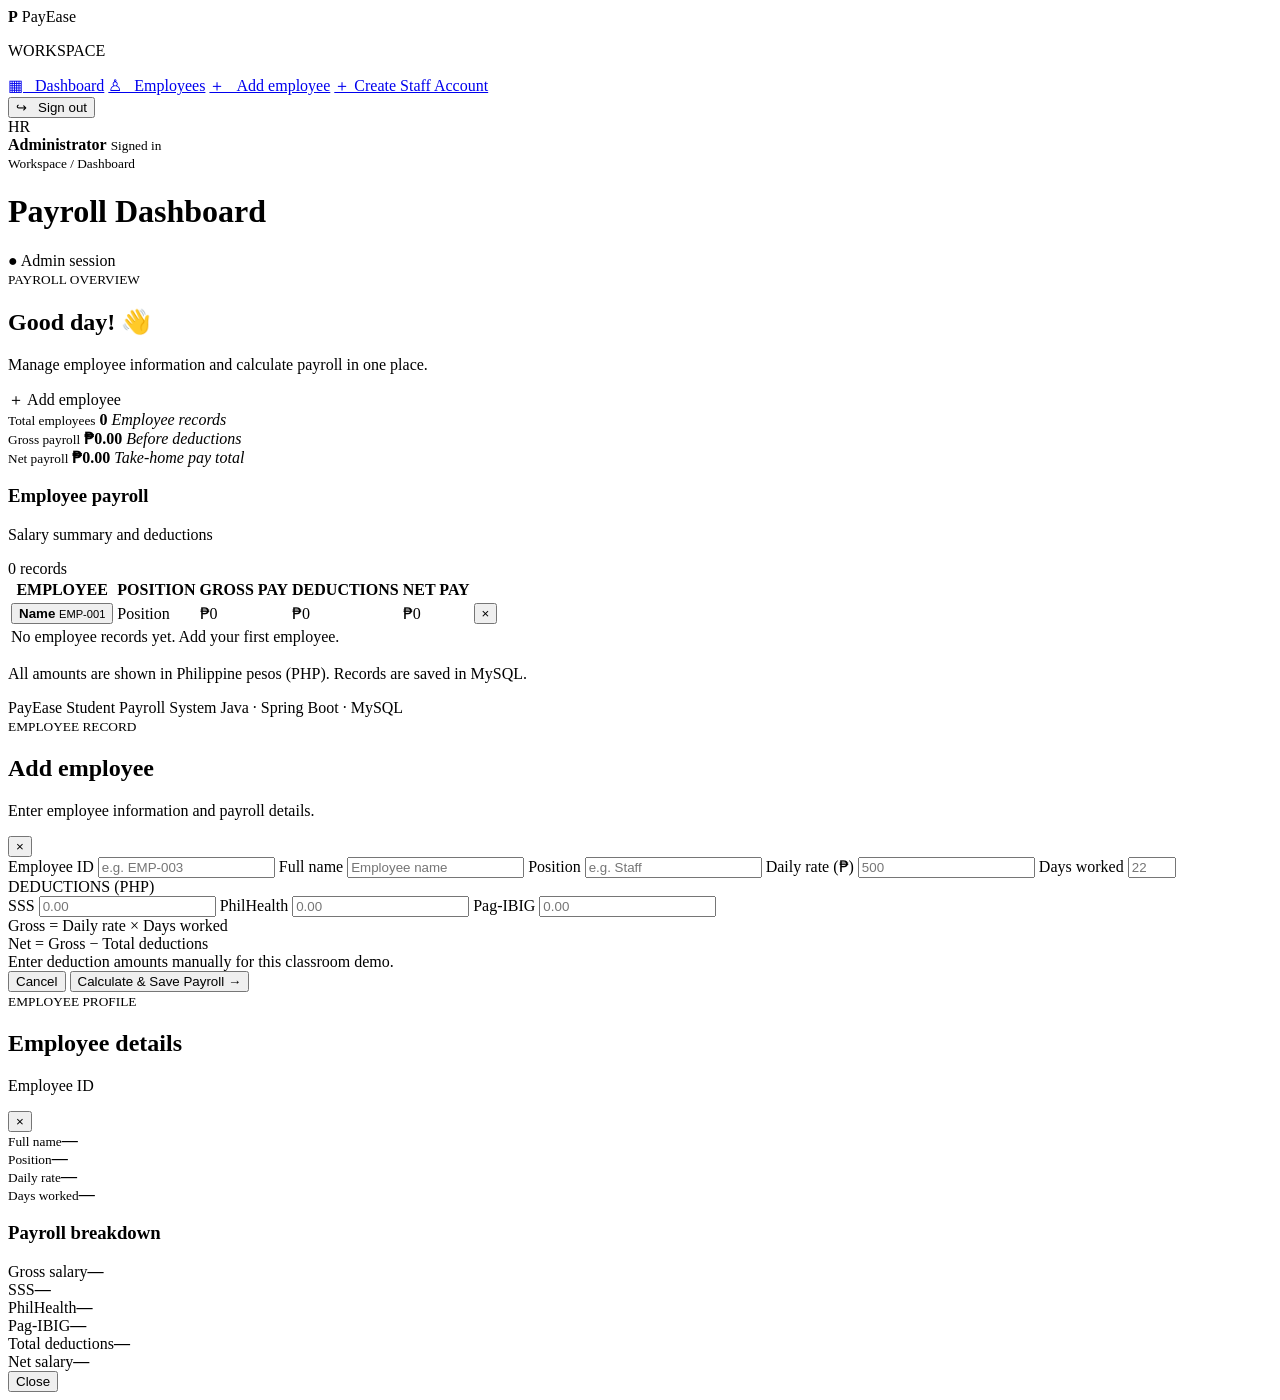
<file: src/main/resources/templates/index.html>
<!DOCTYPE html>
<html lang="en" xmlns:th="http://www.thymeleaf.org">

<head>
    <meta charset="UTF-8">
    <meta name="viewport" content="width=device-width,initial-scale=1">
    <title>PayEase | Payroll Dashboard</title>
    <link rel="stylesheet" th:href="@{/style.css}">
</head>

<body>

    <aside class="sidebar">
        <div class="brand"><b>P</b> PayEase</div>
        <p class="label">WORKSPACE</p>

        <a class="active" href="/">▦ &nbsp; Dashboard</a>
        <a href="/employees">♙ &nbsp; Employees</a>
        <a href="/employees/new">＋ &nbsp; Add employee</a>
        <a href="/admin/staff/new">＋ Create Staff Account</a>
        
        <form class="logout-form" th:action="@{/logout}" method="post">
            <button class="logout-btn" type="submit">↪ &nbsp; Sign out</button>
        </form>

        <div class="admin">
            <span>HR</span>
            <div>
                <strong>Administrator</strong>
                <small>Signed in</small>
            </div>
        </div>
    </aside>

    <main>
        <header>
            <div>
                <small>Workspace / Dashboard</small>
                <h1>Payroll Dashboard</h1>
            </div>
            <span class="demo">● Admin session</span>
        </header>

        <section class="welcome">
            <div>
                <small>PAYROLL OVERVIEW</small>
                <h2>Good day! 👋</h2>
                <p>Manage employee information and calculate payroll in one place.</p>
            </div>

            <a class="btn" th:href="@{/employees/new}">
                ＋ Add employee
            </a>
        </section>

        <div class="alert error" th:if="${errorMessage}" th:text="${errorMessage}"></div>

        <div class="alert success" th:if="${successMessage}" th:text="${successMessage}"></div>

        <section class="stats">
            <article>
                <small>Total employees</small>
                <strong th:text="${employeeCount}">0</strong>
                <em>Employee records</em>
            </article>

            <article>
                <small>Gross payroll</small>
                <strong>₱<span th:text="${#numbers.formatDecimal(totalGross,1,'COMMA',2,'POINT')}">0.00</span></strong>
                <em>Before deductions</em>
            </article>

            <article>
                <small>Net payroll</small>
                <strong>₱<span
                        th:text="${#numbers.formatDecimal(totalPayroll,1,'COMMA',2,'POINT')}">0.00</span></strong>
                <em>Take-home pay total</em>
            </article>
        </section>

        <section class="columns">
            <article class="panel employee-panel" id="employees">

                <div class="heading">
                    <div>
                        <h3>Employee payroll</h3>
                        <p>Salary summary and deductions</p>
                    </div>
                    <span class="pill" th:text="${employeeCount}+' records'">0 records</span>
                </div>

                <div class="table-scroll">
                    <table>
                        <thead>
                            <tr>
                                <th>EMPLOYEE</th>
                                <th>POSITION</th>
                                <th>GROSS PAY</th>
                                <th>DEDUCTIONS</th>
                                <th>NET PAY</th>
                                <th></th>
                            </tr>
                        </thead>

                        <tbody>
                            <tr th:each="e:${employees}">
                                <td>
                                    <button type="button" class="employee-name" data-open-modal="employeeDetailsModal"
                                        th:attr="
                                    data-id=${e.employeeId},
                                    data-name=${e.fullName},
                                    data-position=${e.position},
                                    data-rate=${e.dailyRate},
                                    data-days=${e.daysWorked},
                                    data-sss=${e.sss},
                                    data-philhealth=${e.philHealth},
                                    data-pagibig=${e.pagIbig},
                                    data-gross=${e.grossSalary},
                                    data-deductions=${e.totalDeductions},
                                    data-net=${e.netSalary}">

                                        <strong th:text="${e.fullName}">Name</strong>
                                        <small class="id" th:text="${e.employeeId}">EMP-001</small>
                                    </button>
                                </td>

                                <td th:text="${e.position}">Position</td>

                                <td th:text="'₱'+${#numbers.formatDecimal(e.grossSalary,1,'COMMA',2,'POINT')}">₱0</td>

                                <td th:text="'₱'+${#numbers.formatDecimal(e.totalDeductions,1,'COMMA',2,'POINT')}">₱0
                                </td>

                                <td class="net"
                                    th:text="'₱'+${#numbers.formatDecimal(e.netSalary,1,'COMMA',2,'POINT')}">₱0</td>

                                <td>
                                    <form th:action="@{/employees/delete/{id}(id=${e.employeeId})}" method="post"
                                        onsubmit="return confirm('Delete this employee?')">

                                        <button class="delete" type="submit" aria-label="Delete employee">×</button>
                                    </form>
                                </td>
                            </tr>

                            <tr th:if="${#lists.isEmpty(employees)}">
                                <td colspan="6">
                                    No employee records yet. Add your first employee.
                                </td>
                            </tr>
                        </tbody>
                    </table>
                </div>

                <p class="note">
                    All amounts are shown in Philippine pesos (PHP).
                    Records are saved in MySQL.
                </p>
            </article>
        </section>

        <footer>
            PayEase Student Payroll System
            <span>Java · Spring Boot · MySQL</span>
        </footer>
    </main>

    <!-- ADD EMPLOYEE MODAL -->
    <div class="modal-overlay" id="addEmployeeModal" aria-hidden="true">

        <div class="modal-box" role="dialog" aria-modal="true">

            <div class="modal-heading">
                <div>
                    <small>EMPLOYEE RECORD</small>
                    <h2>Add employee</h2>
                    <p>Enter employee information and payroll details.</p>
                </div>

                <button type="button" class="modal-close" data-close-modal>×</button>
            </div>

            <form class="entry" th:action="@{/employees}" th:object="${newEmployee}" method="post">

                <div class="form-grid">
                    <label>
                        Employee ID
                        <input th:field="*{employeeId}" placeholder="e.g. EMP-003" required maxlength="20">
                    </label>

                    <label>
                        Full name
                        <input th:field="*{fullName}" placeholder="Employee name" required maxlength="80">
                    </label>

                    <label class="full">
                        Position
                        <input th:field="*{position}" placeholder="e.g. Staff" required maxlength="60">
                    </label>

                    <label>
                        Daily rate (₱)
                        <input th:field="*{dailyRate}" type="number" min="0" step=".01" placeholder="500" required>
                    </label>

                    <label>
                        Days worked
                        <input th:field="*{daysWorked}" type="number" min="0" max="31" placeholder="22" required>
                    </label>
                </div>

                <div class="rule">DEDUCTIONS (PHP)</div>

                <div class="three">
                    <label>
                        SSS
                        <input th:field="*{sss}" type="number" min="0" step=".01" placeholder="0.00">
                    </label>

                    <label>
                        PhilHealth
                        <input th:field="*{philHealth}" type="number" min="0" step=".01" placeholder="0.00">
                    </label>

                    <label>
                        Pag-IBIG
                        <input th:field="*{pagIbig}" type="number" min="0" step=".01" placeholder="0.00">
                    </label>
                </div>

                <div class="hint">
                    Gross = Daily rate × Days worked<br>
                    Net = Gross − Total deductions<br>
                    Enter deduction amounts manually for this classroom demo.
                </div>

                <div class="modal-buttons">
                    <button class="btn cancel-btn" type="button" data-close-modal>Cancel</button>

                    <button class="btn submit" type="submit">
                        Calculate &amp; Save Payroll →
                    </button>
                </div>
            </form>
        </div>
    </div>

    <!-- EMPLOYEE DETAILS MODAL -->
    <div class="modal-overlay" id="employeeDetailsModal" aria-hidden="true">

        <div class="modal-box details-box" role="dialog" aria-modal="true">

            <div class="modal-heading">
                <div>
                    <small>EMPLOYEE PROFILE</small>
                    <h2>Employee details</h2>
                    <p id="detailId">Employee ID</p>
                </div>

                <button type="button" class="modal-close" data-close-modal>×</button>
            </div>

            <div class="details-grid">
                <div><small>Full name</small><strong id="detailName">—</strong></div>
                <div><small>Position</small><strong id="detailPosition">—</strong></div>
                <div><small>Daily rate</small><strong id="detailRate">—</strong></div>
                <div><small>Days worked</small><strong id="detailDays">—</strong></div>
            </div>

            <h3 class="breakdown-title">Payroll breakdown</h3>

            <div class="breakdown">
                <div><span>Gross salary</span><strong id="detailGross">—</strong></div>
                <div><span>SSS</span><strong id="detailSSS">—</strong></div>
                <div><span>PhilHealth</span><strong id="detailPhilHealth">—</strong></div>
                <div><span>Pag-IBIG</span><strong id="detailPagibig">—</strong></div>
                <div><span>Total deductions</span><strong id="detailDeductions">—</strong></div>
                <div class="net-total"><span>Net salary</span><strong id="detailNet">—</strong></div>
            </div>

            <div class="modal-buttons">
                <button class="btn cancel-btn" type="button" data-close-modal>Close</button>
            </div>
        </div>
    </div>

    <script>
        document.addEventListener("DOMContentLoaded", function () {

            let lastTrigger = null;

            function openModal(id, trigger) {
                const modal = document.getElementById(id);
                if (!modal) return;

                lastTrigger = trigger;
                modal.classList.add("active");
                modal.setAttribute("aria-hidden", "false");
                document.body.classList.add("modal-open");

                const focusTarget = modal.querySelector("input, button");
                if (focusTarget) focusTarget.focus();
            }

            function closeModal(modal) {
                if (!modal) return;

                modal.classList.remove("active");
                modal.setAttribute("aria-hidden", "true");

                if (!document.querySelector(".modal-overlay.active")) {
                    document.body.classList.remove("modal-open");
                }

                if (lastTrigger) lastTrigger.focus();
            }

            function peso(value) {
                return "₱" + Number(value || 0).toLocaleString("en-PH", {
                    minimumFractionDigits: 2,
                    maximumFractionDigits: 2
                });
            }

            document.addEventListener("click", function (event) {

                const trigger = event.target.closest("[data-open-modal]");

                if (trigger) {
                    const id = trigger.dataset.openModal;

                    if (id === "employeeDetailsModal") {
                        const d = trigger.dataset;

                        document.getElementById("detailId").textContent = d.id || "";
                        document.getElementById("detailName").textContent = d.name || "—";
                        document.getElementById("detailPosition").textContent = d.position || "—";
                        document.getElementById("detailRate").textContent = peso(d.rate);
                        document.getElementById("detailDays").textContent = d.days || "0";

                        document.getElementById("detailGross").textContent = peso(d.gross);
                        document.getElementById("detailSSS").textContent = peso(d.sss);
                        document.getElementById("detailPhilHealth").textContent = peso(d.philhealth);
                        document.getElementById("detailPagibig").textContent = peso(d.pagibig);
                        document.getElementById("detailDeductions").textContent = peso(d.deductions);
                        document.getElementById("detailNet").textContent = peso(d.net);
                    }

                    openModal(id, trigger);
                }

                const closeButton = event.target.closest("[data-close-modal]");

                if (closeButton) {
                    closeModal(closeButton.closest(".modal-overlay"));
                }

                if (event.target.classList.contains("modal-overlay")) {
                    closeModal(event.target);
                }
            });

            document.addEventListener("keydown", function (event) {
                if (event.key === "Escape") {
                    document.querySelectorAll(".modal-overlay.active")
                        .forEach(closeModal);
                }
            });

        });
    </script>

</body>

</html>
</file>
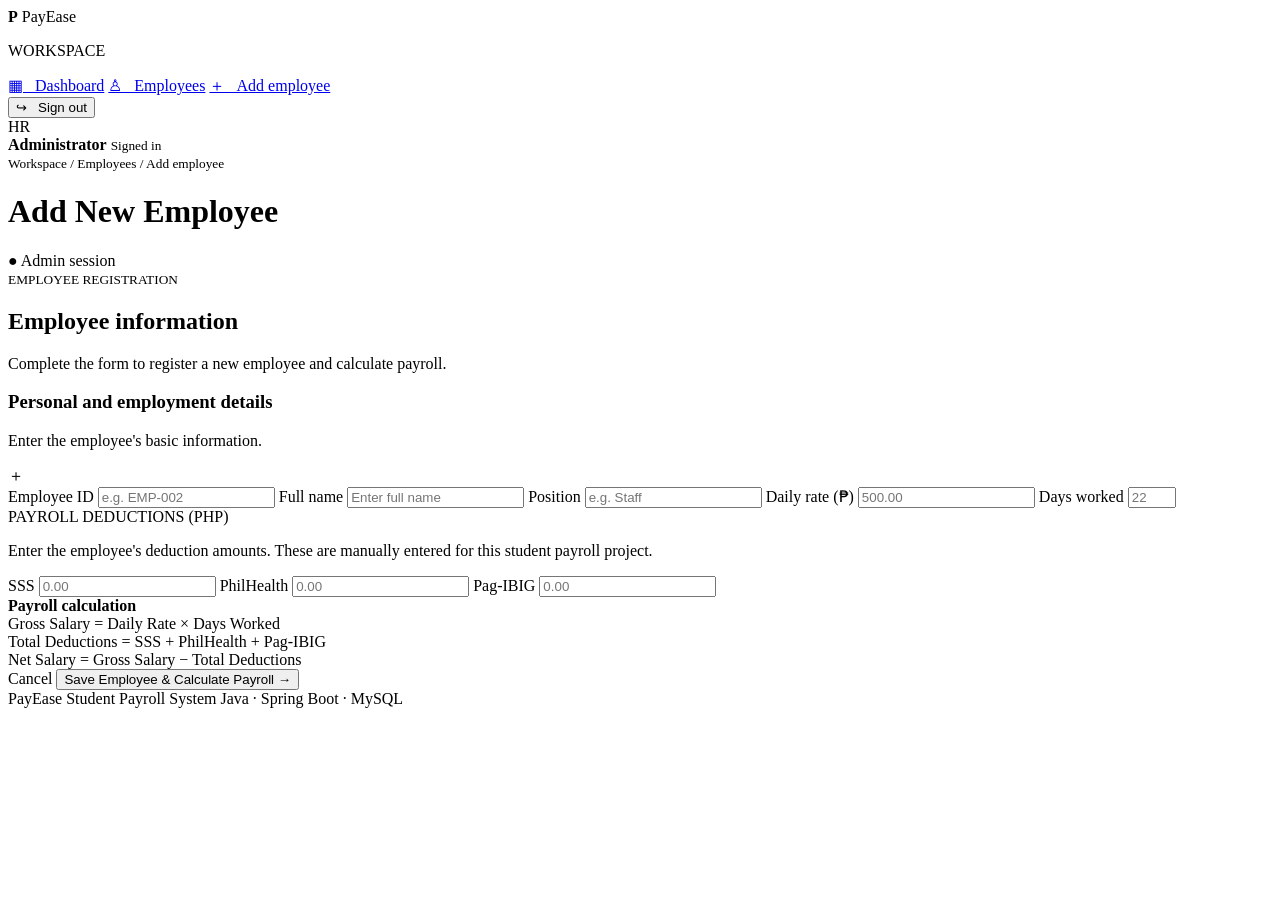
<file: src/main/resources/templates/add-employee.html>
<!DOCTYPE html>
<html lang="en" xmlns:th="http://www.thymeleaf.org">
<head>
    <meta charset="UTF-8">
    <meta name="viewport" content="width=device-width,initial-scale=1">
    <title>PayEase | Add Employee</title>
    <link rel="stylesheet" th:href="@{/style.css}">
</head>
<body>

<aside class="sidebar">
    <div class="brand"><b>P</b> PayEase</div>
    <p class="label">WORKSPACE</p>

    <a href="/">▦ &nbsp; Dashboard</a>
    <a href="/employees">♙ &nbsp; Employees</a>
    <a class="active" href="/employees/new">＋ &nbsp; Add employee</a>

    <form class="logout-form" th:action="@{/logout}" method="post">
        <button class="logout-btn" type="submit">↪ &nbsp; Sign out</button>
    </form>

    <div class="admin">
        <span>HR</span>
        <div>
            <strong>Administrator</strong>
            <small>Signed in</small>
        </div>
    </div>
</aside>

<main>
    <header>
        <div>
            <small>Workspace / Employees / Add employee</small>
            <h1>Add New Employee</h1>
        </div>
        <span class="demo">● Admin session</span>
    </header>

    <section class="welcome">
        <div>
            <small>EMPLOYEE REGISTRATION</small>
            <h2>Employee information</h2>
            <p>Complete the form to register a new employee and calculate payroll.</p>
        </div>
    </section>

    <div class="alert error"
         th:if="${errorMessage}"
         th:text="${errorMessage}"></div>

    <section class="panel form-panel">
        <div class="heading">
            <div>
                <h3>Personal and employment details</h3>
                <p>Enter the employee's basic information.</p>
            </div>
            <span class="plus">＋</span>
        </div>

        <form class="entry"
              th:action="@{/employees}"
              th:object="${newEmployee}"
              method="post">

            <div class="form-grid">
                <label>
                    Employee ID
                    <input th:field="*{employeeId}"
                           placeholder="e.g. EMP-002"
                           required maxlength="20">
                </label>

                <label>
                    Full name
                    <input th:field="*{fullName}"
                           placeholder="Enter full name"
                           required maxlength="80">
                </label>

                <label>
                    Position
                    <input th:field="*{position}"
                           placeholder="e.g. Staff"
                           required maxlength="60">
                </label>

                <label>
                    Daily rate (₱)
                    <input th:field="*{dailyRate}"
                           type="number"
                           min="0"
                           step="0.01"
                           placeholder="500.00"
                           required>
                </label>

                <label>
                    Days worked
                    <input th:field="*{daysWorked}"
                           type="number"
                           min="0"
                           max="31"
                           placeholder="22"
                           required>
                </label>
            </div>

            <div class="rule">PAYROLL DEDUCTIONS (PHP)</div>

            <p class="form-description">
                Enter the employee's deduction amounts. These are manually
                entered for this student payroll project.
            </p>

            <div class="three">
                <label>
                    SSS
                    <input th:field="*{sss}"
                           type="number"
                           min="0"
                           step="0.01"
                           placeholder="0.00">
                </label>

                <label>
                    PhilHealth
                    <input th:field="*{philHealth}"
                           type="number"
                           min="0"
                           step="0.01"
                           placeholder="0.00">
                </label>

                <label>
                    Pag-IBIG
                    <input th:field="*{pagIbig}"
                           type="number"
                           min="0"
                           step="0.01"
                           placeholder="0.00">
                </label>
            </div>

            <div class="hint">
                <strong>Payroll calculation</strong><br>
                Gross Salary = Daily Rate × Days Worked<br>
                Total Deductions = SSS + PhilHealth + Pag-IBIG<br>
                Net Salary = Gross Salary − Total Deductions
            </div>

            <div class="form-actions">
                <a class="btn cancel-btn" th:href="@{/employees}">
                    Cancel
                </a>

                <button class="btn submit" type="submit">
                    Save Employee &amp; Calculate Payroll →
                </button>
            </div>
        </form>
    </section>

    <footer>
        PayEase Student Payroll System
        <span>Java · Spring Boot · MySQL</span>
    </footer>
</main>

</body>
</html>
</file>
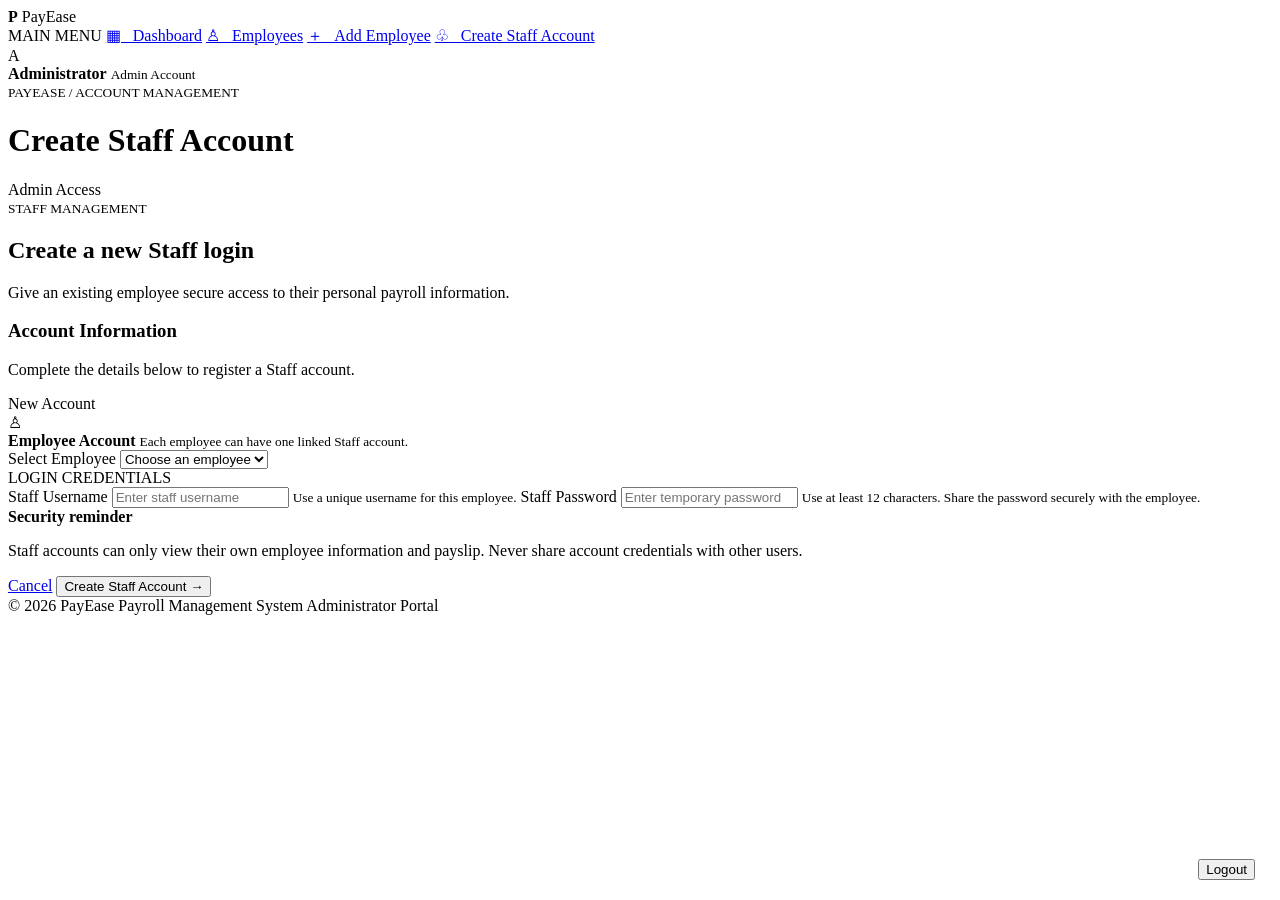
<file: src/main/resources/templates/add-staff-account.html>
<!DOCTYPE html>
<html xmlns:th="http://www.thymeleaf.org">
<head>
    <meta charset="UTF-8">
    <meta name="viewport" content="width=device-width, initial-scale=1.0">
    <title>Create Staff Account | PayEase</title>
    <link rel="stylesheet" th:href="@{/style.css}">
</head>
<body>

<aside class="sidebar">
    <div class="brand"><b>P</b> PayEase</div>

    <span class="label">MAIN MENU</span>
    <a href="/">▦ &nbsp; Dashboard</a>
    <a href="/employees">♙ &nbsp; Employees</a>
    <a href="/employees/new">＋ &nbsp; Add Employee</a>
    <a href="/admin/staff/new" class="active">♧ &nbsp; Create Staff Account</a>

    <div class="admin">
        <span>A</span>
        <div>
            <strong>Administrator</strong>
            <small>Admin Account</small>
        </div>
    </div>
</aside>

<main>
    <header>
        <div>
            <small>PAYEASE / ACCOUNT MANAGEMENT</small>
            <h1>Create Staff Account</h1>
        </div>
        <span class="demo">Admin Access</span>
    </header>

    <section class="welcome">
        <div>
            <small>STAFF MANAGEMENT</small>
            <h2>Create a new Staff login</h2>
            <p>Give an existing employee secure access to their personal payroll information.</p>
        </div>
    </section>

    <section class="panel form-panel account-panel">

        <div class="heading">
            <div>
                <h3>Account Information</h3>
                <p>Complete the details below to register a Staff account.</p>
            </div>
            <span class="pill">New Account</span>
        </div>

        <div th:if="${errorMessage}" class="alert error"
             th:text="${errorMessage}"></div>

        <form th:action="@{/admin/staff}" th:object="${staffForm}"
              method="post" class="entry account-form">

            <div class="account-info">
                <span class="account-icon">♙</span>
                <div>
                    <strong>Employee Account</strong>
                    <small>Each employee can have one linked Staff account.</small>
                </div>
            </div>

            <label>
                Select Employee
                <select th:field="*{employeeId}" required>
                    <option value="">Choose an employee</option>
                    <option th:each="employee : ${employees}"
                            th:value="${employee.employeeId}"
                            th:text="${employee.employeeId + ' - ' + employee.fullName}">
                    </option>
                </select>
            </label>

            <div class="account-divider">
                LOGIN CREDENTIALS
            </div>

            <label>
                Staff Username
                <input type="text"
                       th:field="*{username}"
                       placeholder="Enter staff username"
                       maxlength="50"
                       autocomplete="off"
                       required>
                <small class="field-hint">Use a unique username for this employee.</small>
            </label>

            <label>
                Staff Password
                <input type="password"
                       th:field="*{password}"
                       placeholder="Enter temporary password"
                       minlength="12"
                       autocomplete="new-password"
                       required>
                <small class="field-hint">Use at least 12 characters. Share the password securely with the employee.</small>
            </label>

            <div class="account-security">
                <strong>Security reminder</strong>
                <p>Staff accounts can only view their own employee information and payslip. Never share account credentials with other users.</p>
            </div>

            <div class="form-actions">
                <a href="/employees" class="cancel-btn btn">Cancel</a>
                <button type="submit" class="btn">Create Staff Account →</button>
            </div>
        </form>
    </section>

    <footer>
        <span>© 2026 PayEase Payroll Management System</span>
        <span>Administrator Portal</span>
    </footer>
</main>

<form th:action="@{/logout}" method="post"
      style="position:fixed;bottom:20px;right:25px;">
    <button type="submit" class="logout-btn">Logout</button>
</form>

</body>
</html>
</file>
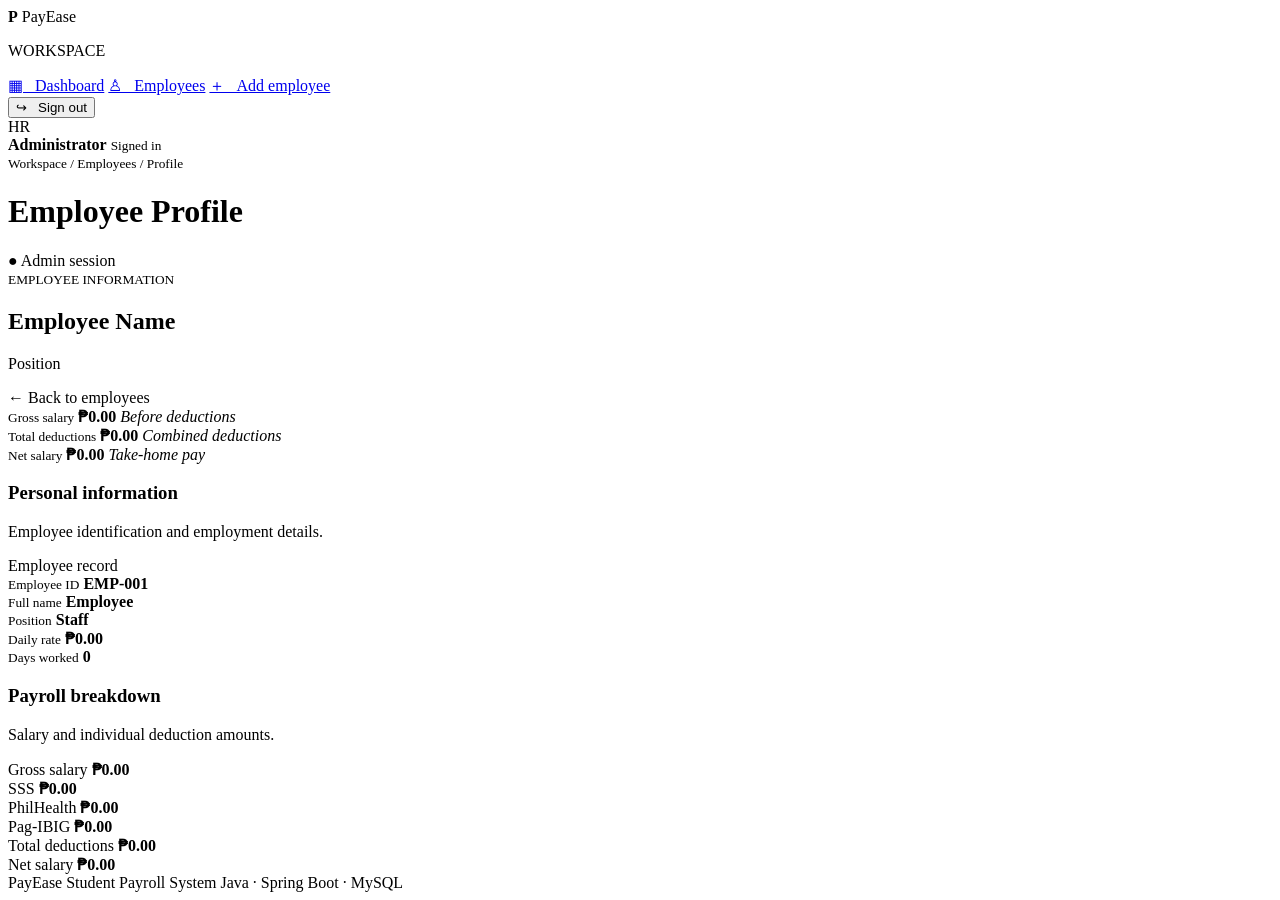
<file: src/main/resources/templates/employee-details.html>
<!DOCTYPE html>
<html lang="en" xmlns:th="http://www.thymeleaf.org">
<head>
    <meta charset="UTF-8">
    <meta name="viewport" content="width=device-width,initial-scale=1">
    <title>PayEase | Employee Profile</title>
    <link rel="stylesheet" th:href="@{/style.css}">
</head>
<body>

<aside class="sidebar">
    <div class="brand"><b>P</b> PayEase</div>
    <p class="label">WORKSPACE</p>

    <a href="/">▦ &nbsp; Dashboard</a>
    <a class="active" href="/employees">♙ &nbsp; Employees</a>
    <a href="/employees/new">＋ &nbsp; Add employee</a>

    <form class="logout-form" th:action="@{/logout}" method="post">
        <button class="logout-btn" type="submit">↪ &nbsp; Sign out</button>
    </form>

    <div class="admin">
        <span>HR</span>
        <div>
            <strong>Administrator</strong>
            <small>Signed in</small>
        </div>
    </div>
</aside>

<main>
    <header>
        <div>
            <small>Workspace / Employees / Profile</small>
            <h1>Employee Profile</h1>
        </div>
        <span class="demo">● Admin session</span>
    </header>

    <section class="welcome">
        <div>
            <small>EMPLOYEE INFORMATION</small>
            <h2 th:text="${employee.fullName}">Employee Name</h2>
            <p th:text="${employee.position}">Position</p>
        </div>

        <a class="btn cancel-btn" th:href="@{/employees}">
            ← Back to employees
        </a>
    </section>

    <section class="stats">
        <article>
            <small>Gross salary</small>
            <strong th:text="'₱' + ${#numbers.formatDecimal(employee.grossSalary,1,'COMMA',2,'POINT')}">
                ₱0.00
            </strong>
            <em>Before deductions</em>
        </article>

        <article>
            <small>Total deductions</small>
            <strong th:text="'₱' + ${#numbers.formatDecimal(employee.totalDeductions,1,'COMMA',2,'POINT')}">
                ₱0.00
            </strong>
            <em>Combined deductions</em>
        </article>

        <article>
            <small>Net salary</small>
            <strong class="net"
                    th:text="'₱' + ${#numbers.formatDecimal(employee.netSalary,1,'COMMA',2,'POINT')}">
                ₱0.00
            </strong>
            <em>Take-home pay</em>
        </article>
    </section>

    <section class="panel profile-panel">
        <div class="heading">
            <div>
                <h3>Personal information</h3>
                <p>Employee identification and employment details.</p>
            </div>
            <span class="pill">Employee record</span>
        </div>

        <div class="profile-grid">
            <div>
                <small>Employee ID</small>
                <strong th:text="${employee.employeeId}">EMP-001</strong>
            </div>

            <div>
                <small>Full name</small>
                <strong th:text="${employee.fullName}">Employee</strong>
            </div>

            <div>
                <small>Position</small>
                <strong th:text="${employee.position}">Staff</strong>
            </div>

            <div>
                <small>Daily rate</small>
                <strong th:text="'₱' + ${#numbers.formatDecimal(employee.dailyRate,1,'COMMA',2,'POINT')}">
                    ₱0.00
                </strong>
            </div>

            <div>
                <small>Days worked</small>
                <strong th:text="${employee.daysWorked}">0</strong>
            </div>
        </div>
    </section>

    <section class="panel profile-panel">
        <div class="heading">
            <div>
                <h3>Payroll breakdown</h3>
                <p>Salary and individual deduction amounts.</p>
            </div>
        </div>

        <div class="breakdown">
            <div>
                <span>Gross salary</span>
                <strong th:text="'₱' + ${#numbers.formatDecimal(employee.grossSalary,1,'COMMA',2,'POINT')}">₱0.00</strong>
            </div>

            <div>
                <span>SSS</span>
                <strong th:text="'₱' + ${#numbers.formatDecimal(employee.sss,1,'COMMA',2,'POINT')}">₱0.00</strong>
            </div>

            <div>
                <span>PhilHealth</span>
                <strong th:text="'₱' + ${#numbers.formatDecimal(employee.philHealth,1,'COMMA',2,'POINT')}">₱0.00</strong>
            </div>

            <div>
                <span>Pag-IBIG</span>
                <strong th:text="'₱' + ${#numbers.formatDecimal(employee.pagIbig,1,'COMMA',2,'POINT')}">₱0.00</strong>
            </div>

            <div>
                <span>Total deductions</span>
                <strong th:text="'₱' + ${#numbers.formatDecimal(employee.totalDeductions,1,'COMMA',2,'POINT')}">₱0.00</strong>
            </div>

            <div class="net-total">
                <span>Net salary</span>
                <strong th:text="'₱' + ${#numbers.formatDecimal(employee.netSalary,1,'COMMA',2,'POINT')}">₱0.00</strong>
            </div>
        </div>
    </section>

    <footer>
        PayEase Student Payroll System
        <span>Java · Spring Boot · MySQL</span>
    </footer>
</main>

</body>
</html>
</file>
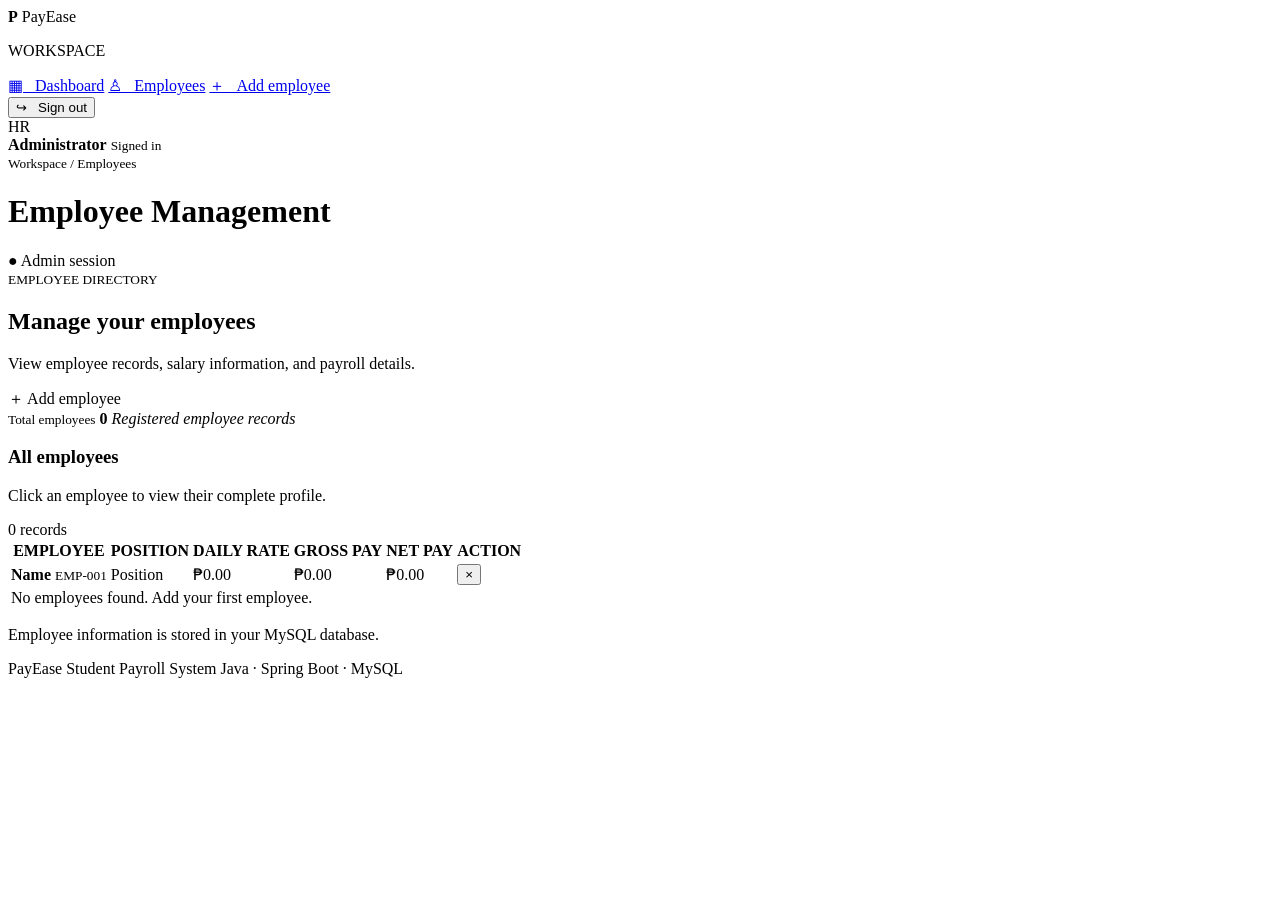
<file: src/main/resources/templates/employees.html>
<!DOCTYPE html>
<html lang="en" xmlns:th="http://www.thymeleaf.org">
<head>
    <meta charset="UTF-8">
    <meta name="viewport" content="width=device-width,initial-scale=1">
    <title>PayEase | Employees</title>
    <link rel="stylesheet" th:href="@{/style.css}">
</head>
<body>

<aside class="sidebar">
    <div class="brand"><b>P</b> PayEase</div>
    <p class="label">WORKSPACE</p>

    <a href="/">▦ &nbsp; Dashboard</a>
    <a class="active" href="/employees">♙ &nbsp; Employees</a>
    <a href="/employees/new">＋ &nbsp; Add employee</a>

    <form class="logout-form" th:action="@{/logout}" method="post">
        <button class="logout-btn" type="submit">↪ &nbsp; Sign out</button>
    </form>

    <div class="admin">
        <span>HR</span>
        <div>
            <strong>Administrator</strong>
            <small>Signed in</small>
        </div>
    </div>
</aside>

<main>
    <header>
        <div>
            <small>Workspace / Employees</small>
            <h1>Employee Management</h1>
        </div>
        <span class="demo">● Admin session</span>
    </header>

    <section class="welcome">
        <div>
            <small>EMPLOYEE DIRECTORY</small>
            <h2>Manage your employees</h2>
            <p>View employee records, salary information, and payroll details.</p>
        </div>

        <a class="btn" th:href="@{/employees/new}">
            ＋ Add employee
        </a>
    </section>

    <div class="alert error"
         th:if="${errorMessage}"
         th:text="${errorMessage}"></div>

    <div class="alert success"
         th:if="${successMessage}"
         th:text="${successMessage}"></div>

    <section class="stats">
        <article>
            <small>Total employees</small>
            <strong th:text="${employeeCount}">0</strong>
            <em>Registered employee records</em>
        </article>
    </section>

    <section class="panel">
        <div class="heading">
            <div>
                <h3>All employees</h3>
                <p>Click an employee to view their complete profile.</p>
            </div>

            <span class="pill"
                  th:text="${employeeCount} + ' records'">0 records</span>
        </div>

        <div class="table-scroll">
            <table>
                <thead>
                <tr>
                    <th>EMPLOYEE</th>
                    <th>POSITION</th>
                    <th>DAILY RATE</th>
                    <th>GROSS PAY</th>
                    <th>NET PAY</th>
                    <th>ACTION</th>
                </tr>
                </thead>

                <tbody>
                <tr th:each="e : ${employees}">
                    <td>
                        <a class="employee-name"
                           th:href="@{/employees/{id}(id=${e.employeeId})}">
                            <strong th:text="${e.fullName}">Name</strong>
                            <small class="id"
                                   th:text="${e.employeeId}">EMP-001</small>
                        </a>
                    </td>

                    <td th:text="${e.position}">Position</td>

                    <td th:text="'₱' + ${#numbers.formatDecimal(e.dailyRate,1,'COMMA',2,'POINT')}">
                        ₱0.00
                    </td>

                    <td th:text="'₱' + ${#numbers.formatDecimal(e.grossSalary,1,'COMMA',2,'POINT')}">
                        ₱0.00
                    </td>

                    <td class="net"
                        th:text="'₱' + ${#numbers.formatDecimal(e.netSalary,1,'COMMA',2,'POINT')}">
                        ₱0.00
                    </td>

                    <td>
                        <form th:action="@{/employees/delete/{id}(id=${e.employeeId})}"
                              method="post"
                              onsubmit="return confirm('Are you sure you want to delete this employee?')">
                            <button class="delete" type="submit">×</button>
                        </form>
                    </td>
                </tr>

                <tr th:if="${#lists.isEmpty(employees)}">
                    <td colspan="6" class="empty-state">
                        No employees found. Add your first employee.
                    </td>
                </tr>
                </tbody>
            </table>
        </div>

        <p class="note">
            Employee information is stored in your MySQL database.
        </p>
    </section>

    <footer>
        PayEase Student Payroll System
        <span>Java · Spring Boot · MySQL</span>
    </footer>
</main>

</body>
</html>
</file>
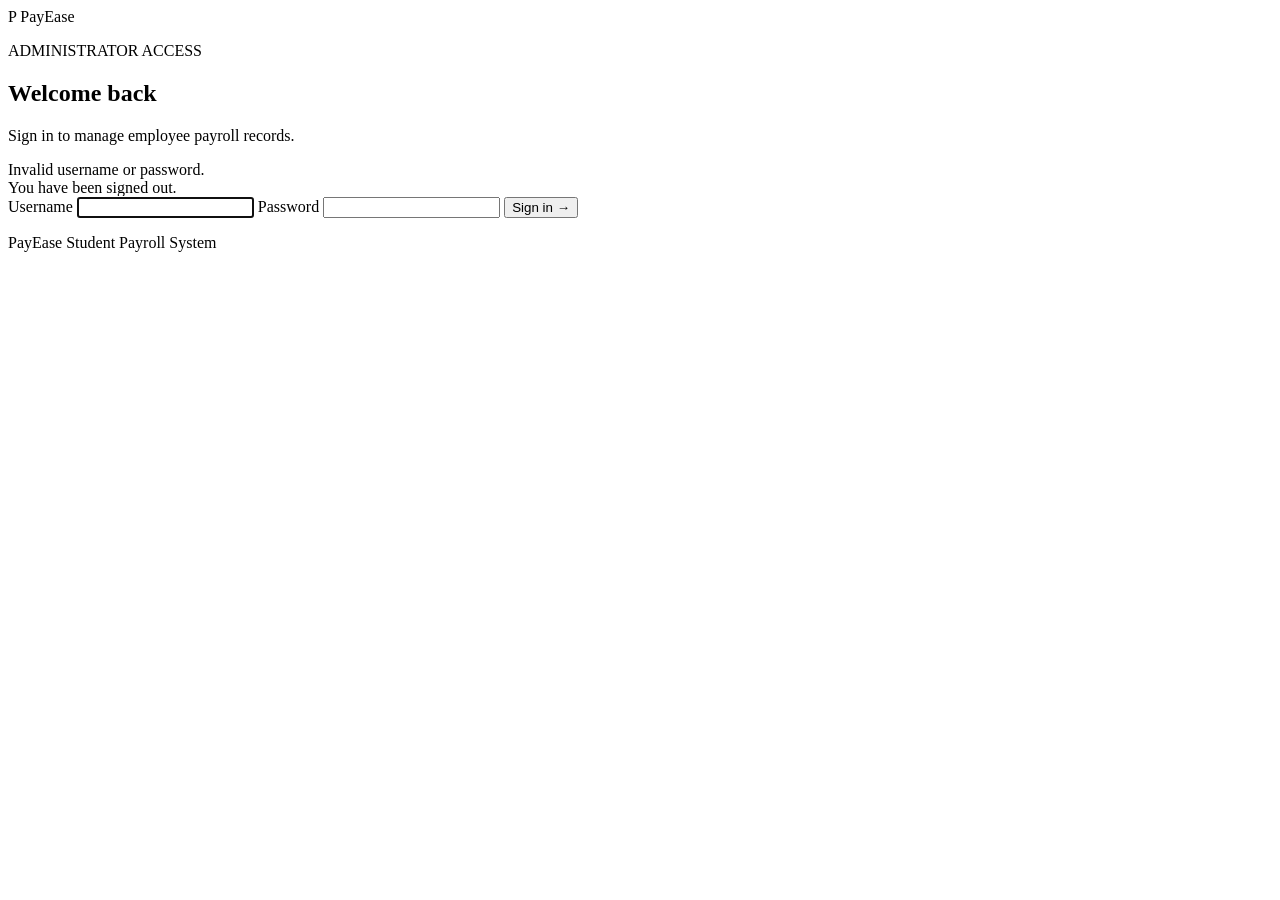
<file: src/main/resources/templates/login.html>
<!DOCTYPE html>
<html lang="en" xmlns:th="http://www.thymeleaf.org">
<head>
    <meta charset="UTF-8">
    <meta name="viewport" content="width=device-width,initial-scale=1">
    <title>PayEase | Admin Login</title>
    <link rel="stylesheet" th:href="@{/style.css}">
</head>
<body class="login-page">

<main class="login-wrap">
    <section class="login-card">

        <div class="login-brand">
            <span>P</span> PayEase
        </div>

        <p class="eyebrow">ADMINISTRATOR ACCESS</p>

        <h1>Welcome back</h1>
        <p class="muted">
            Sign in to manage employee payroll records.
        </p>

        <div class="alert error" th:if="${param.error}">
            Invalid username or password.
        </div>

        <div class="alert success" th:if="${param.logout}">
            You have been signed out.
        </div>

        <form class="entry login-form"
              th:action="@{/login}" method="post">

            <label>
                Username
                <input type="text" name="username"
                       autocomplete="username" required autofocus>
            </label>

            <label>
                Password
                <input type="password" name="password"
                       autocomplete="current-password" required>
            </label>

            <button class="btn submit" type="submit">
                Sign in →
            </button>
        </form>

        <p class="login-foot">
            PayEase Student Payroll System
        </p>

    </section>
</main>

</body>
</html>
</file>
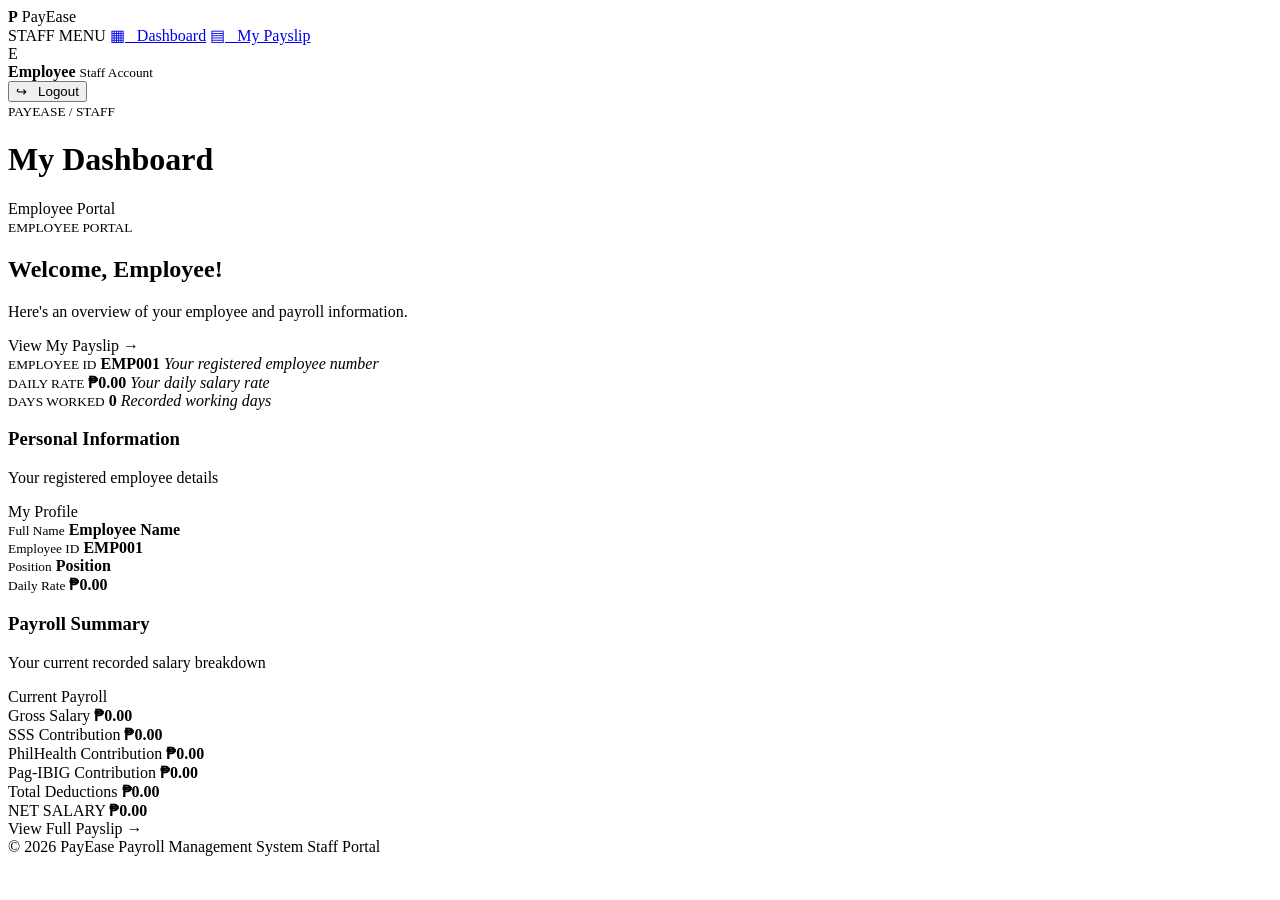
<file: src/main/resources/templates/staff-dashboard.html>
<!DOCTYPE html>
<html xmlns:th="http://www.thymeleaf.org">

<head>
    <meta charset="UTF-8">
    <meta name="viewport" content="width=device-width, initial-scale=1.0">
    <title>Staff Dashboard | PayEase</title>
    <link rel="stylesheet" th:href="@{/style.css}">
</head>

<body>

    <aside class="sidebar">
        <div class="brand"><b>P</b> PayEase</div>

        <span class="label">STAFF MENU</span>
        <a href="/staff/dashboard" class="active">▦ &nbsp; Dashboard</a>
        <a href="/staff/payslip">▤ &nbsp; My Payslip</a>

        <div class="admin">
            <span th:text="${#strings.substring(employee.fullName, 0, 1)}">E</span>
            <div>
                <strong th:text="${employee.fullName}">Employee</strong>
                <small>Staff Account</small>
            </div>
        </div>

        <form th:action="@{/logout}" method="post" class="logout-form">
            <button type="submit" class="logout-btn">↪ &nbsp; Logout</button>
        </form>
    </aside>

    <main>
        <header>
            <div>
                <small>PAYEASE / STAFF</small>
                <h1>My Dashboard</h1>
            </div>
            <span class="demo">Employee Portal</span>
        </header>

        <section class="welcome">
            <div>
                <small>EMPLOYEE PORTAL</small>
                <h2>Welcome, <span th:text="${employee.fullName}">Employee</span>!</h2>
                <p>Here's an overview of your employee and payroll information.</p>
            </div>
            <a th:href="@{/staff/payslip}" class="btn">View My Payslip →</a>
        </section>

        <section class="stats">
            <article>
                <small>EMPLOYEE ID</small>
                <strong th:text="${employee.employeeId}">EMP001</strong>
                <em>Your registered employee number</em>
            </article>

            <article>
                <small>DAILY RATE</small>
                <strong>₱<span
                        th:text="${#numbers.formatDecimal(employee.dailyRate, 1, 'COMMA', 2, 'POINT')}">0.00</span></strong>
                <em>Your daily salary rate</em>
            </article>

            <article>
                <small>DAYS WORKED</small>
                <strong th:text="${employee.daysWorked}">0</strong>
                <em>Recorded working days</em>
            </article>
        </section>

        <section class="panel">
            <div class="heading">
                <div>
                    <h3>Personal Information</h3>
                    <p>Your registered employee details</p>
                </div>
                <span class="pill">My Profile</span>
            </div>

            <div class="profile-grid">
                <div>
                    <small>Full Name</small>
                    <strong th:text="${employee.fullName}">Employee Name</strong>
                </div>
                <div>
                    <small>Employee ID</small>
                    <strong th:text="${employee.employeeId}">EMP001</strong>
                </div>
                <div>
                    <small>Position</small>
                    <strong th:text="${employee.position}">Position</strong>
                </div>
                <div>
                    <small>Daily Rate</small>
                    <strong>₱<span
                            th:text="${#numbers.formatDecimal(employee.dailyRate, 1, 'COMMA', 2, 'POINT')}">0.00</span></strong>
                </div>
            </div>
        </section>

        <section class="panel">
            <div class="heading">
                <div>
                    <h3>Payroll Summary</h3>
                    <p>Your current recorded salary breakdown</p>
                </div>
                <span class="pill">Current Payroll</span>
            </div>

            <div class="breakdown">
                <div>
                    <span>Gross Salary</span>
                    <strong>₱<span
                            th:text="${#numbers.formatDecimal(employee.grossSalary, 1, 'COMMA', 2, 'POINT')}">0.00</span></strong>
                </div>
                <div>
                    <span>SSS Contribution</span>
                    <strong>₱<span
                            th:text="${#numbers.formatDecimal(employee.sss, 1, 'COMMA', 2, 'POINT')}">0.00</span></strong>
                </div>
                <div>
                    <span>PhilHealth Contribution</span>
                    <strong>₱<span
                            th:text="${#numbers.formatDecimal(employee.philHealth, 1, 'COMMA', 2, 'POINT')}">0.00</span></strong>
                </div>
                <div>
                    <span>Pag-IBIG Contribution</span>
                    <strong>₱<span
                            th:text="${#numbers.formatDecimal(employee.pagIbig, 1, 'COMMA', 2, 'POINT')}">0.00</span></strong>
                </div>
                <div>
                    <span>Total Deductions</span>
                    <strong>₱<span
                            th:text="${#numbers.formatDecimal(employee.totalDeductions, 1, 'COMMA', 2, 'POINT')}">0.00</span></strong>
                </div>
                <div class="net-total">
                    <span>NET SALARY</span>
                    <strong>₱<span
                            th:text="${#numbers.formatDecimal(employee.netSalary, 1, 'COMMA', 2, 'POINT')}">0.00</span></strong>
                </div>
            </div>

            <div class="staff-actions">
                <a th:href="@{/staff/payslip}" class="btn">View Full Payslip →</a>
            </div>
        </section>

        <footer>
            <span>© 2026 PayEase Payroll Management System</span>
            <span>Staff Portal</span>
        </footer>
    </main>

</body>

</html>
</file>
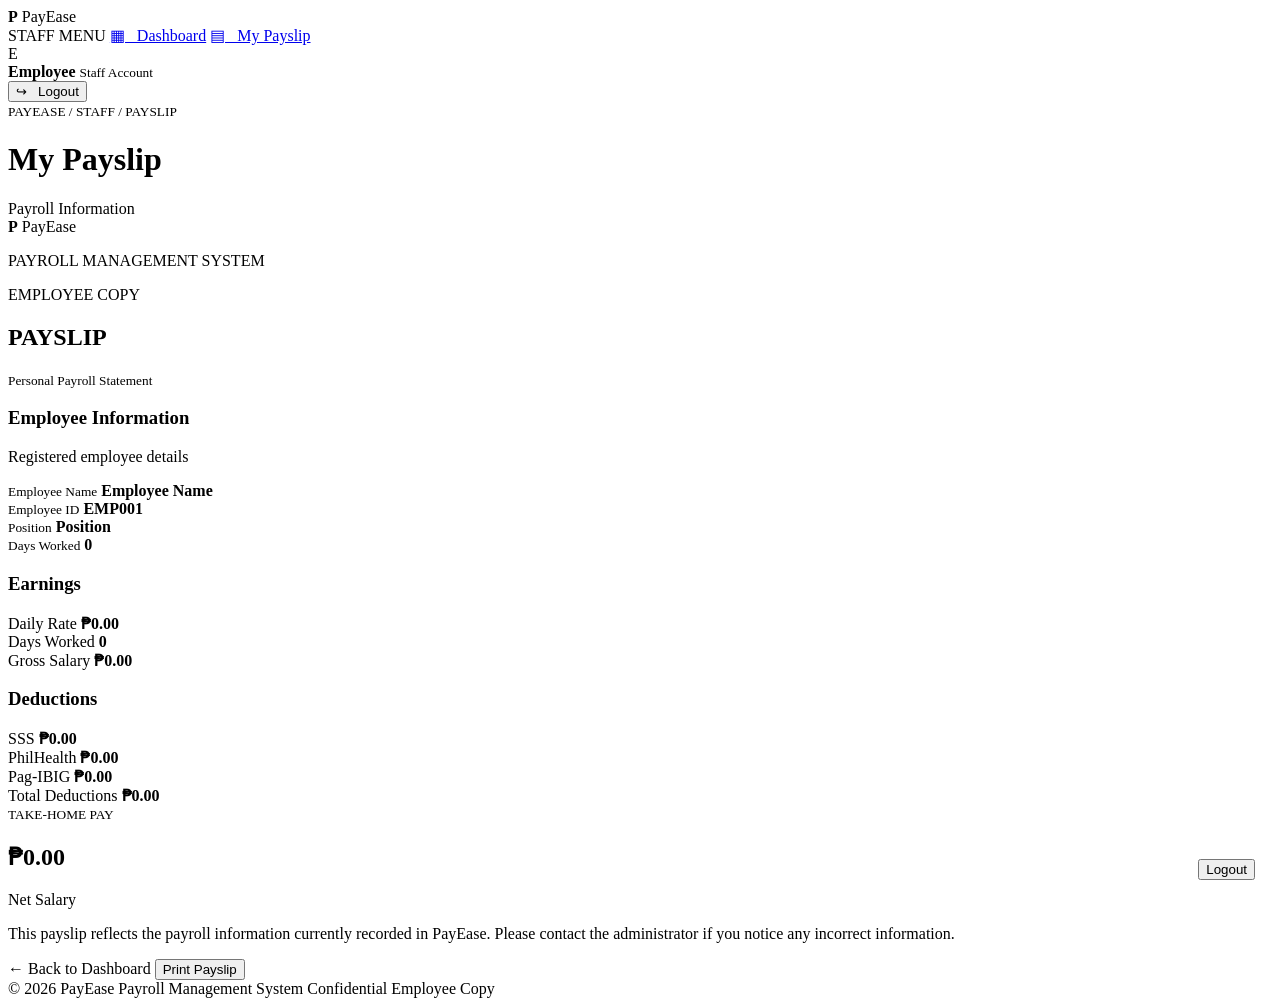
<file: src/main/resources/templates/staff-payslip.html>
<!DOCTYPE html>
<html xmlns:th="http://www.thymeleaf.org">

<head>
    <meta charset="UTF-8">
    <meta name="viewport" content="width=device-width, initial-scale=1.0">
    <title>My Payslip | PayEase</title>
    <link rel="stylesheet" th:href="@{/style.css}">
</head>

<body>

    <aside class="sidebar no-print">
        <div class="brand"><b>P</b> PayEase</div>

        <span class="label">STAFF MENU</span>
        <a href="/staff/dashboard">▦ &nbsp; Dashboard</a>
        <a href="/staff/payslip" class="active">▤ &nbsp; My Payslip</a>

        <div class="admin">
            <span th:text="${#strings.substring(employee.fullName, 0, 1)}">E</span>
            <div>
                <strong th:text="${employee.fullName}">Employee</strong>
                <small>Staff Account</small>
            </div>
        </div>
        <form th:action="@{/logout}" method="post" class="logout-form">
            <button type="submit" class="logout-btn">↪ &nbsp; Logout</button>
        </form>
    </aside>

    <main>
        <header class="no-print">
            <div>
                <small>PAYEASE / STAFF / PAYSLIP</small>
                <h1>My Payslip</h1>
            </div>
            <span class="demo">Payroll Information</span>
        </header>

        <section class="panel payslip-panel" id="payslip">
            <div class="payslip-header">
                <div>
                    <div class="brand payslip-brand"><b>P</b> PayEase</div>
                    <p>PAYROLL MANAGEMENT SYSTEM</p>
                </div>
                <div class="payslip-label">
                    <span class="pill">EMPLOYEE COPY</span>
                    <h2>PAYSLIP</h2>
                    <small>Personal Payroll Statement</small>
                </div>
            </div>

            <div class="payslip-divider"></div>

            <div class="heading">
                <div>
                    <h3>Employee Information</h3>
                    <p>Registered employee details</p>
                </div>
            </div>

            <div class="profile-grid">
                <div>
                    <small>Employee Name</small>
                    <strong th:text="${employee.fullName}">Employee Name</strong>
                </div>
                <div>
                    <small>Employee ID</small>
                    <strong th:text="${employee.employeeId}">EMP001</strong>
                </div>
                <div>
                    <small>Position</small>
                    <strong th:text="${employee.position}">Position</strong>
                </div>
                <div>
                    <small>Days Worked</small>
                    <strong th:text="${employee.daysWorked}">0</strong>
                </div>
            </div>

            <h3 class="breakdown-title">Earnings</h3>
            <div class="breakdown">
                <div>
                    <span>Daily Rate</span>
                    <strong>₱<span
                            th:text="${#numbers.formatDecimal(employee.dailyRate, 1, 'COMMA', 2, 'POINT')}">0.00</span></strong>
                </div>
                <div>
                    <span>Days Worked</span>
                    <strong th:text="${employee.daysWorked}">0</strong>
                </div>
                <div>
                    <span>Gross Salary</span>
                    <strong>₱<span
                            th:text="${#numbers.formatDecimal(employee.grossSalary, 1, 'COMMA', 2, 'POINT')}">0.00</span></strong>
                </div>
            </div>

            <h3 class="breakdown-title">Deductions</h3>
            <div class="breakdown">
                <div>
                    <span>SSS</span>
                    <strong>₱<span
                            th:text="${#numbers.formatDecimal(employee.sss, 1, 'COMMA', 2, 'POINT')}">0.00</span></strong>
                </div>
                <div>
                    <span>PhilHealth</span>
                    <strong>₱<span
                            th:text="${#numbers.formatDecimal(employee.philHealth, 1, 'COMMA', 2, 'POINT')}">0.00</span></strong>
                </div>
                <div>
                    <span>Pag-IBIG</span>
                    <strong>₱<span
                            th:text="${#numbers.formatDecimal(employee.pagIbig, 1, 'COMMA', 2, 'POINT')}">0.00</span></strong>
                </div>
                <div>
                    <span>Total Deductions</span>
                    <strong>₱<span
                            th:text="${#numbers.formatDecimal(employee.totalDeductions, 1, 'COMMA', 2, 'POINT')}">0.00</span></strong>
                </div>
            </div>

            <div class="payslip-net">
                <div>
                    <small>TAKE-HOME PAY</small>
                    <h2>₱<span
                            th:text="${#numbers.formatDecimal(employee.netSalary, 1, 'COMMA', 2, 'POINT')}">0.00</span>
                    </h2>
                </div>
                <span class="net-status">Net Salary</span>
            </div>

            <p class="payslip-note">
                This payslip reflects the payroll information currently recorded
                in PayEase. Please contact the administrator if you notice any
                incorrect information.
            </p>
        </section>

        <div class="payslip-actions no-print">
            <a th:href="@{/staff/dashboard}" class="cancel-btn btn">← Back to Dashboard</a>
            <button type="button" class="btn" onclick="window.print()">Print Payslip</button>
        </div>

        <footer class="no-print">
            <span>© 2026 PayEase Payroll Management System</span>
            <span>Confidential Employee Copy</span>
        </footer>
    </main>

    <form class="no-print" th:action="@{/logout}" method="post" style="position:fixed;bottom:20px;right:25px;">
        <button type="submit" class="logout-btn">Logout</button>
    </form>

</body>

</html>
</file>
